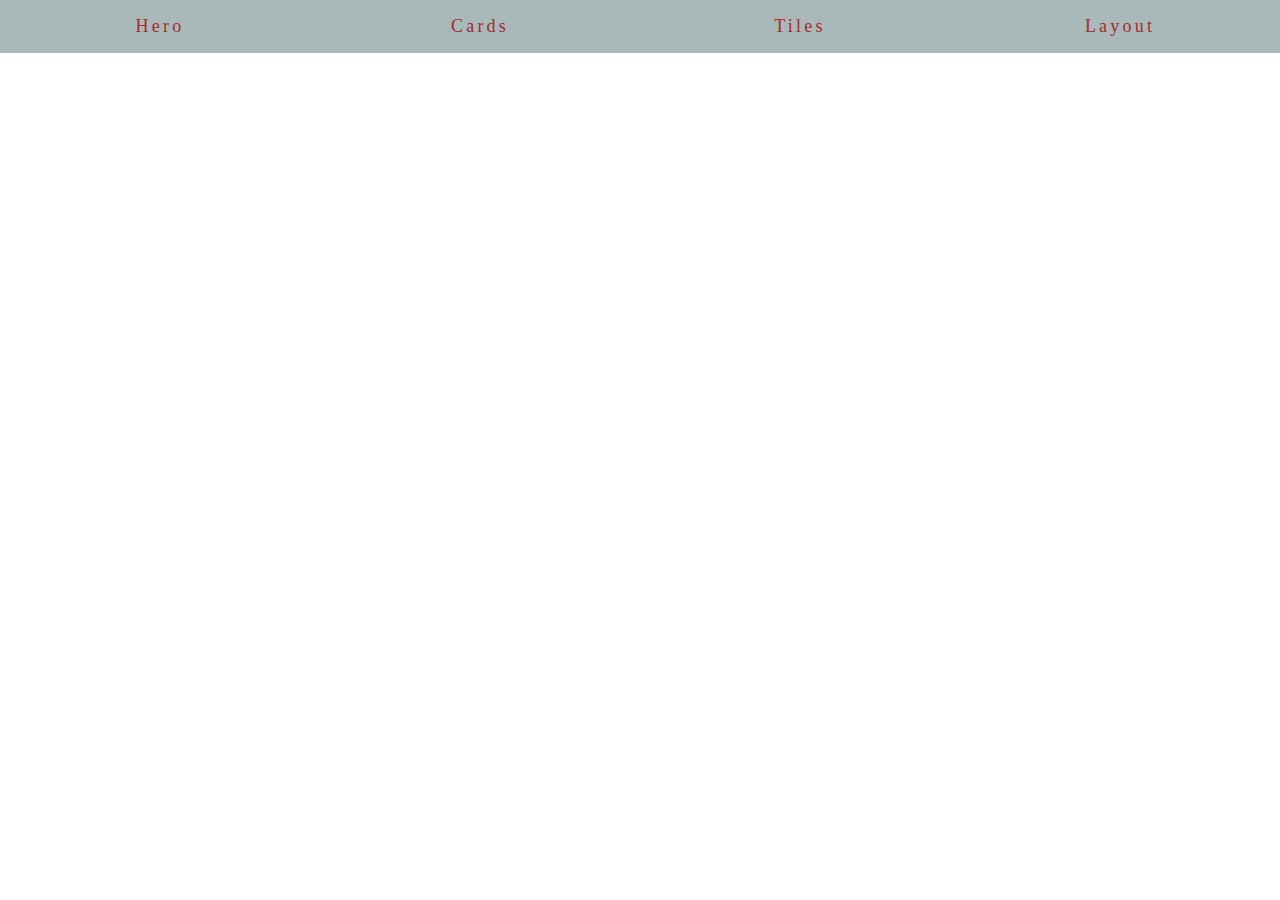
<file: index.html>
<!DOCTYPE html>
<html lang="en">
<head>
    <meta charset="UTF-8">
    <meta name="viewport" content="width=device-width, initial-scale=1.0">
    <title>CSS Grid</title>
    <link rel="stylesheet" href="https://cdnjs.cloudflare.com/ajax/libs/font-awesome/6.4.2/css/all.min.css" integrity="sha512-z3gLpd7yknf1YoNbCzqRKc4qyor8gaKU1qmn+CShxbuBusANI9QpRohGBreCFkKxLhei6S9CQXFEbbKuqLg0DA==" crossorigin="anonymous" referrerpolicy="no-referrer" />
    <link rel="stylesheet" href="./style.css">
    <link rel="preconnect" href="https://fonts.googleapis.com">
    <link rel="preconnect" href="https://fonts.gstatic.com" crossorigin>
    <link href="https://fonts.googleapis.com/css2?family=Fira+Code&display=swap" rel="stylesheet">
</head>
<body>
    <div class="container">
        <div class="box box-1"><a href="./hero.html">hero</a></div>
        <div class="box box-2"><a href="./cards.html">Cards</a></div>
        <div class="box box-3"><a href="./titles.html">tiles</a></div>
        <div class="box box-4"><a href="./Layout.html">Layout</a></div>
    </div>
</body>
</html>
</file>
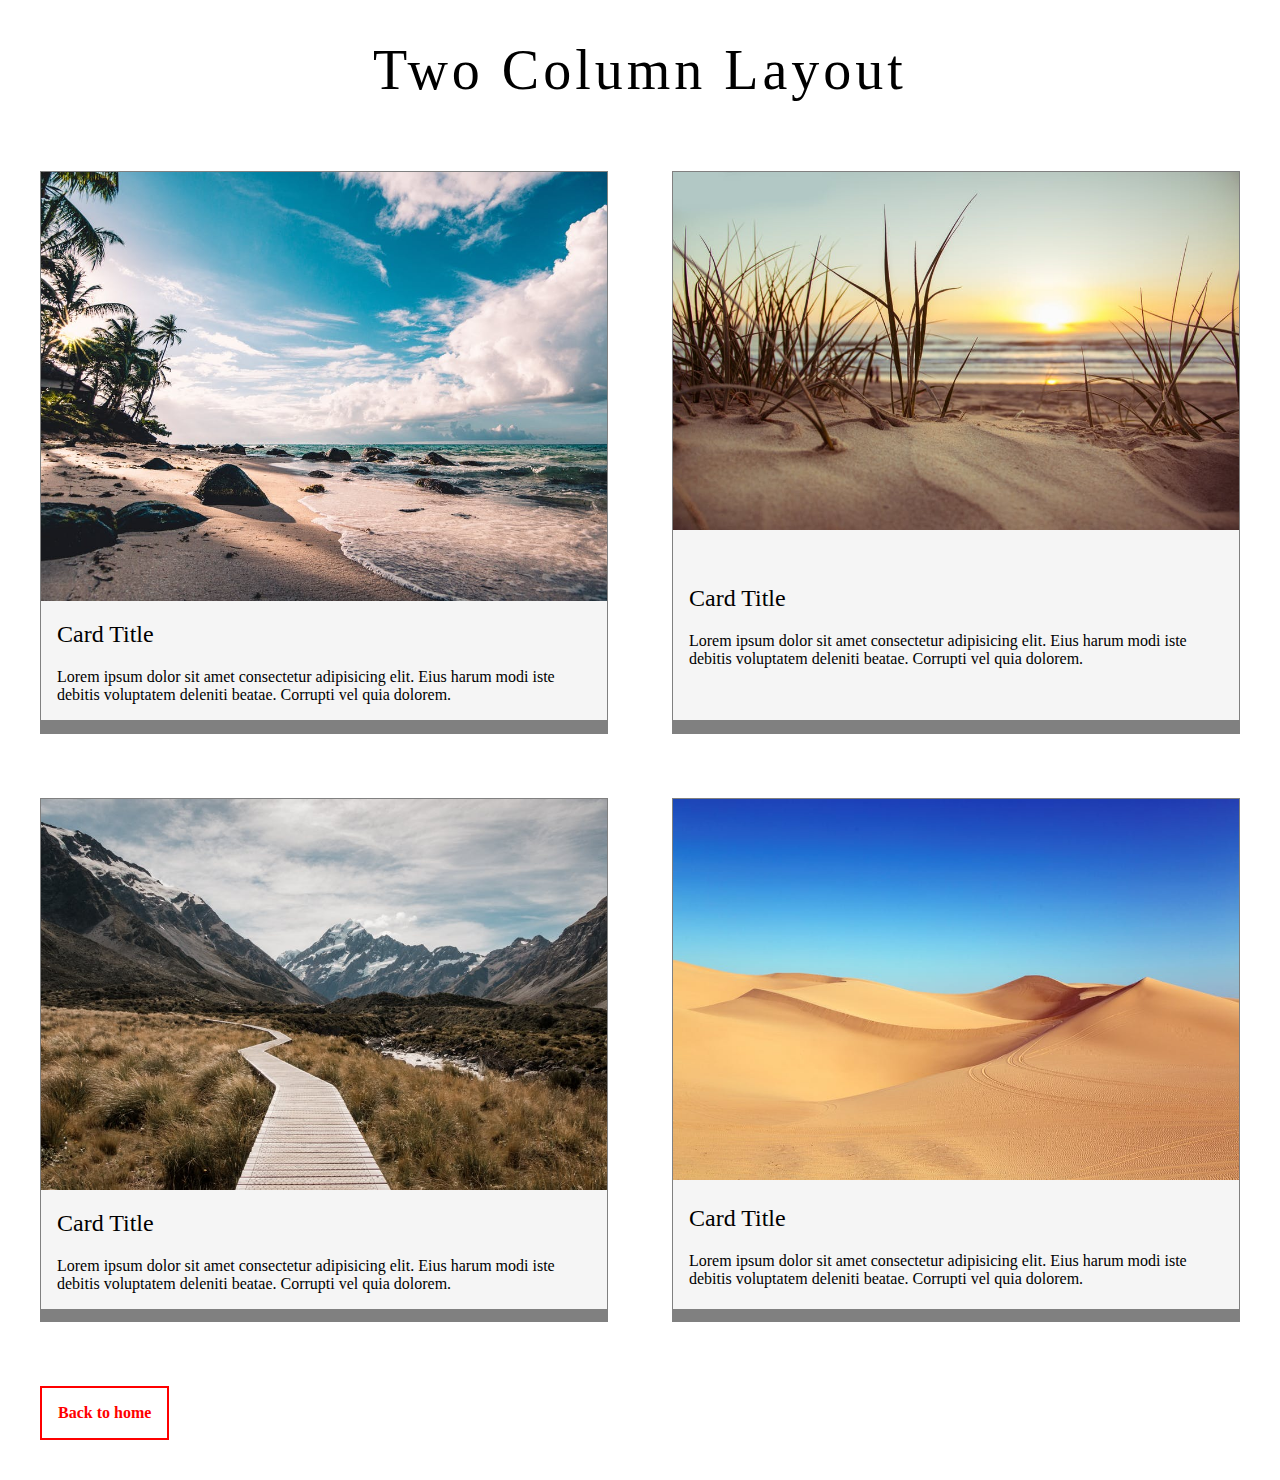
<file: cards.html>
<!DOCTYPE html>
<html lang="en">
<head>
    <meta charset="UTF-8">
    <meta name="viewport" content="width=device-width, initial-scale=1.0">
    <title>cards</title>
    <link rel="stylesheet" href="https://cdnjs.cloudflare.com/ajax/libs/font-awesome/6.4.2/css/all.min.css" integrity="sha512-z3gLpd7yknf1YoNbCzqRKc4qyor8gaKU1qmn+CShxbuBusANI9QpRohGBreCFkKxLhei6S9CQXFEbbKuqLg0DA==" crossorigin="anonymous" referrerpolicy="no-referrer" />
    <link rel="stylesheet" href="./cards-style.css">
</head>
<body>
    <h1>Two Column Layout</h1>
    <div class="container">
        <div class="box box-1">
            <div class="image">
                <img src="./images/image-1.jpeg" alt="">
            </div>
            <div class="info">
                <h2>Card Title</h2>
                <p>Lorem ipsum dolor sit amet consectetur adipisicing elit. Eius harum modi iste debitis voluptatem deleniti beatae. Corrupti vel quia dolorem.</p>
            </div>
            <div class="icon">
                <i class="fa-brands fa-twitter"></i>
                <i class="fa-brands fa-facebook"></i>
                <i class="fa-brands fa-squarespace"></i>
                <i class="fa-brands fa-linkedin"></i>
            </div>
        </div>
        <div class="box box-2">
            <div class="image">
                <img src="./images/image-2.jpeg" alt="">
            </div>
            <div class="info">
                <h2>Card Title</h2>
                <p>Lorem ipsum dolor sit amet consectetur adipisicing elit. Eius harum modi iste debitis voluptatem deleniti beatae. Corrupti vel quia dolorem.</p>
            </div>
            <div class="icon">
                <i class="fa-brands fa-twitter"></i>
                <i class="fa-brands fa-facebook"></i>
                <i class="fa-brands fa-squarespace"></i>
                <i class="fa-brands fa-linkedin"></i>
            </div>
        </div>
        <div class="box box-3">
            <div class="image">
                <img src="./images/image-3.jpeg" alt="">
            </div>
            <div class="info">
                <h2>Card Title</h2>
                <p>Lorem ipsum dolor sit amet consectetur adipisicing elit. Eius harum modi iste debitis voluptatem deleniti beatae. Corrupti vel quia dolorem.</p>
            </div>
            <div class="icon">
                <i class="fa-brands fa-twitter"></i>
                <i class="fa-brands fa-facebook"></i>
                <i class="fa-brands fa-squarespace"></i>
                <i class="fa-brands fa-linkedin"></i>
            </div>
        </div>
        <div class="box box-4">
            <div class="image">
                <img src="./images/image-4.jpeg" alt="">
            </div>
            <div class="info">
                <h2>Card Title</h2>
                <p>Lorem ipsum dolor sit amet consectetur adipisicing elit. Eius harum modi iste debitis voluptatem deleniti beatae. Corrupti vel quia dolorem.</p>
            </div>
            <div class="icon">
                <i class="fa-brands fa-twitter"></i>
                <i class="fa-brands fa-facebook"></i>
                <i class="fa-brands fa-squarespace"></i>
                <i class="fa-brands fa-linkedin"></i>
            </div>
        </div>
    </div>
    <a href="./index.html">Back to home</a>
</body>
</html>
</file>
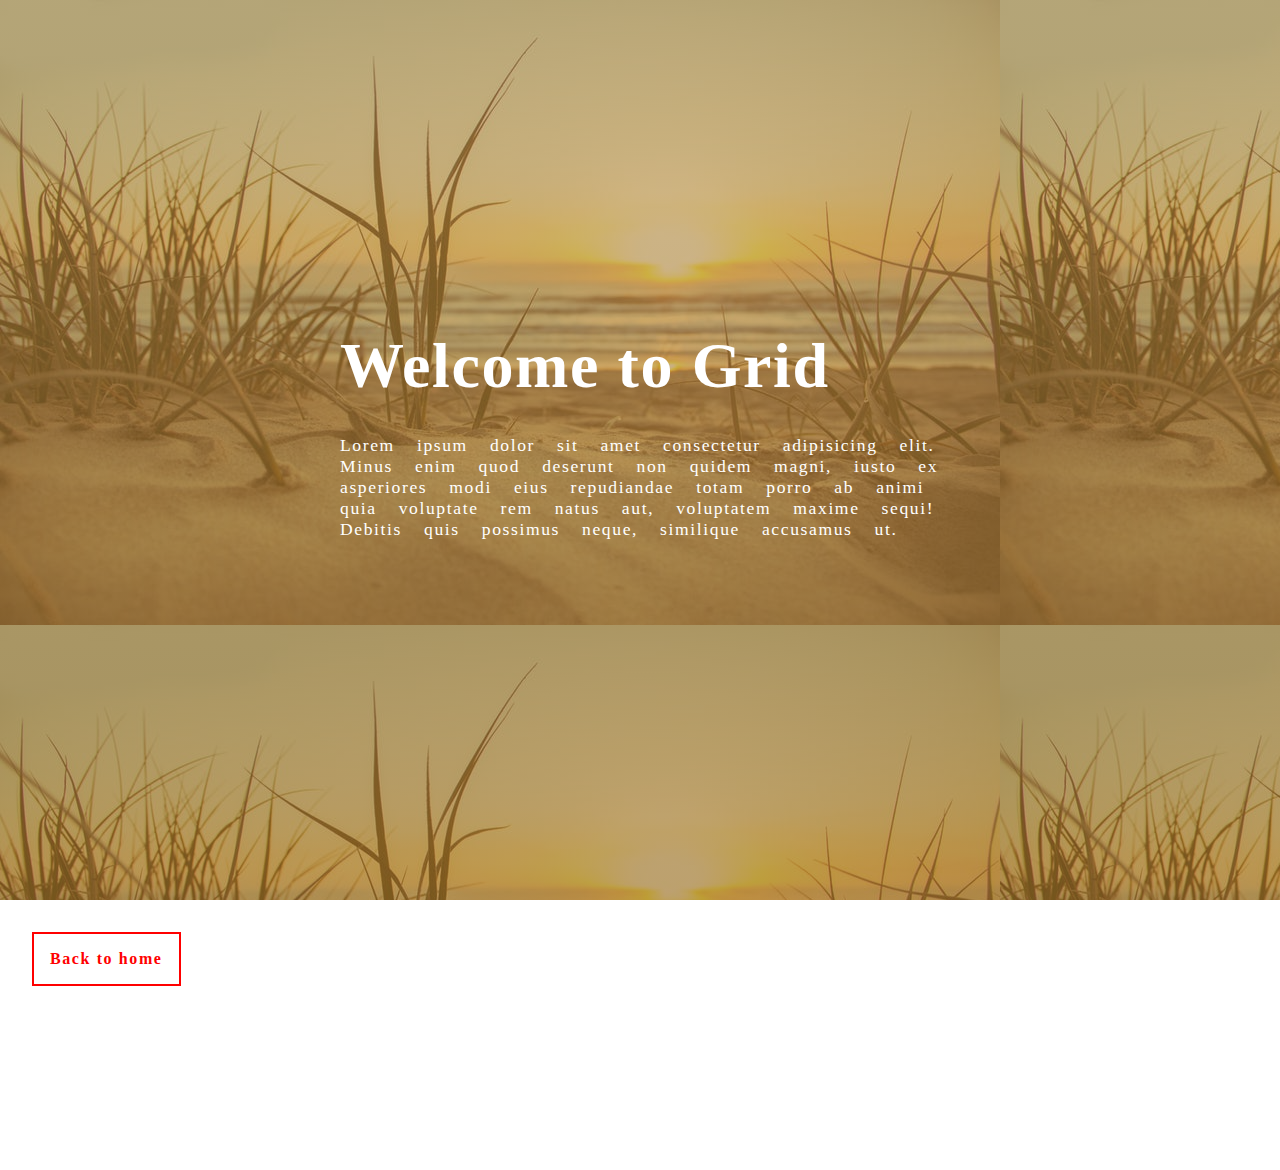
<file: hero.html>
<!DOCTYPE html>
<html lang="en">
<head>
    <meta charset="UTF-8">
    <meta name="viewport" content="width=device-width, initial-scale=1.0">
    <title>Hero</title>
    <link rel="stylesheet" href="hero-style.css">
</head>
<body>
    <div class="container">
        <div class="box">       
            <h1>Welcome to Grid</h1>
            <p>Lorem ipsum dolor sit amet consectetur adipisicing elit. Minus enim quod deserunt non quidem magni, iusto ex asperiores modi eius repudiandae totam porro ab animi quia voluptate rem natus aut, voluptatem maxime sequi! Debitis quis possimus neque, similique accusamus ut.
            </p>
        </div>
    </div>
    <div class="back">
        <a href="./index.html">Back to home</a>
    </div>
</body>
</html>
</file>
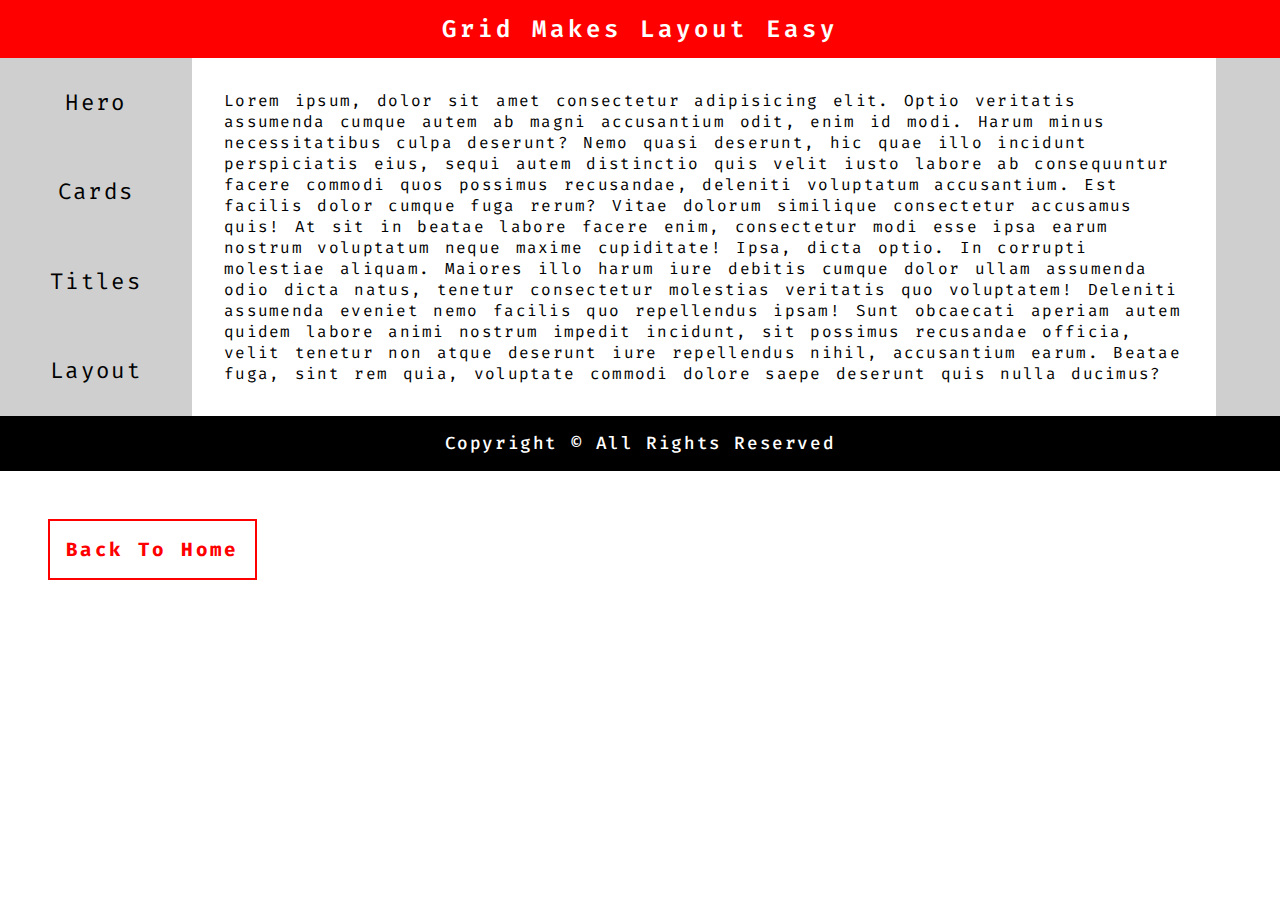
<file: Layout.html>
<!DOCTYPE html>
<html lang="en">
<head>
    <meta charset="UTF-8">
    <meta name="viewport" content="width=device-width, initial-scale=1.0">
    <title>Layout</title>
    <link rel="stylesheet" href="./layout-style.css">
    <link rel="stylesheet" href="https://cdnjs.cloudflare.com/ajax/libs/font-awesome/6.4.2/css/all.min.css" integrity="sha512-z3gLpd7yknf1YoNbCzqRKc4qyor8gaKU1qmn+CShxbuBusANI9QpRohGBreCFkKxLhei6S9CQXFEbbKuqLg0DA==" crossorigin="anonymous" referrerpolicy="no-referrer" />
    <link rel="preconnect" href="https://fonts.googleapis.com">
    <link rel="preconnect" href="https://fonts.gstatic.com" crossorigin>
    <link href="https://fonts.googleapis.com/css2?family=Fira+Code&display=swap" rel="stylesheet">
</head>
<body>
    <div class="container">
        <div class="heading">
            <h2>Grid Makes Layout Easy</h2>
        </div>
        <div class="hero">
            <div class="links">
                <div class="link">
                    <a href="./hero.html">hero</a>
                </div>
                <div class="link">
                    <a href="./cards.html">Cards</a>
                </div>
                <div class="link">
                    <a href="./titles.html">titles</a>
                </div>
                <div class="link">
                    <a href="./Layout.html">Layout</a>
                </div>
            </div>
            <div class="para">
                <p>Lorem ipsum, dolor sit amet consectetur adipisicing elit. Optio veritatis assumenda cumque autem ab magni accusantium odit, enim id modi. Harum minus necessitatibus culpa deserunt? Nemo quasi deserunt, hic quae illo incidunt perspiciatis eius, sequi autem distinctio quis velit iusto labore ab consequuntur facere commodi quos possimus recusandae, deleniti voluptatum accusantium. Est facilis dolor cumque fuga rerum? Vitae dolorum similique consectetur accusamus quis! At sit in beatae labore facere enim, consectetur modi esse ipsa earum nostrum voluptatum neque maxime cupiditate! Ipsa, dicta optio. In corrupti molestiae aliquam. Maiores illo harum iure debitis cumque dolor ullam assumenda odio dicta natus, tenetur consectetur molestias veritatis quo voluptatem! Deleniti assumenda eveniet nemo facilis quo repellendus ipsam! Sunt obcaecati aperiam autem quidem labore animi nostrum impedit incidunt, sit possimus recusandae officia, velit tenetur non atque deserunt iure repellendus nihil, accusantium earum. Beatae fuga, sint rem quia, voluptate commodi dolore saepe deserunt quis nulla ducimus?</p>
            </div>
            <div class="icon">
                <i class="fa-brands fa-twitter"></i>
                <i class="fa-brands fa-facebook"></i>
                <i class="fa-brands fa-squarespace"></i>
                <i class="fa-brands fa-linkedin"></i>
            </div>
        </div>
        <div class="footer">
            <p>Copyright © All Rights Reserved</p>
        </div>
    </div>
    <a href="./index.html" class="btn">Back to Home</a>
</body>
</html>
</file>
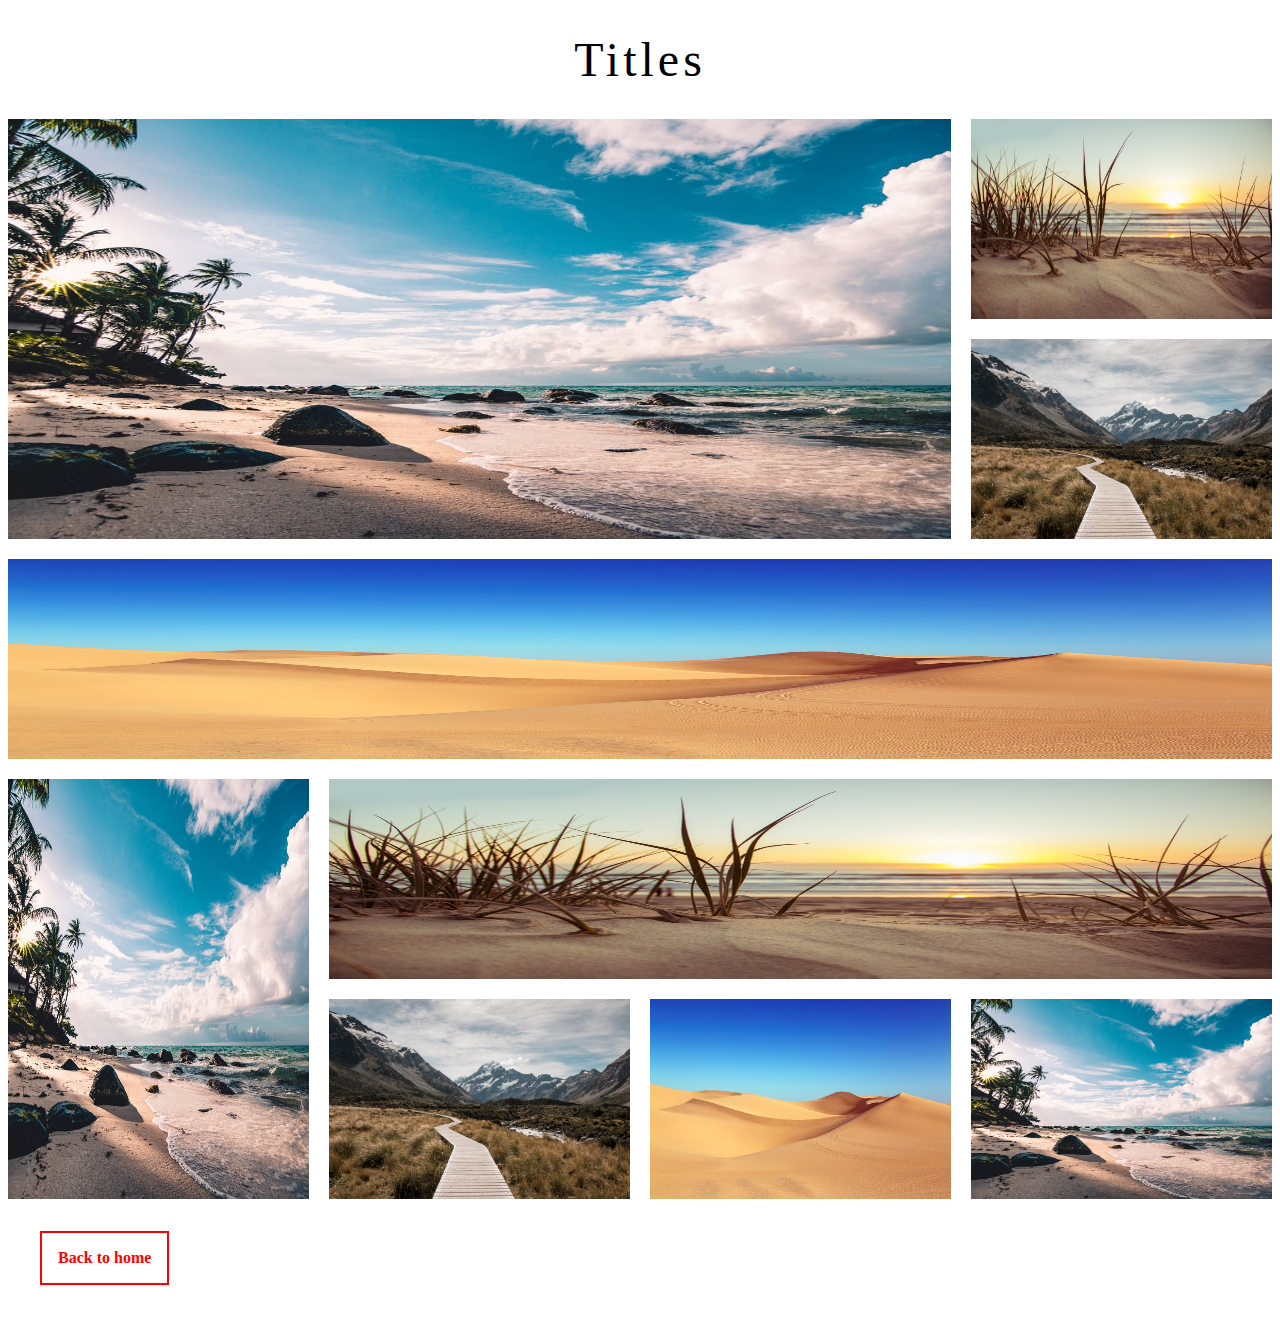
<file: titles.html>
<!DOCTYPE html>
<html lang="en">
<head>
    <meta charset="UTF-8">
    <meta name="viewport" content="width=device-width, initial-scale=1.0">
    <title>Titles</title>
    <link rel="stylesheet" href="./titles-style.css">
</head>
<body>
    <h1>Titles</h1>
    <div class="container">
        <div class="box box-1">
            <img src="./images/image-1.jpeg" alt="">
        </div>
        <div class="box box-2">
            <img src="./images/image-2.jpeg" alt="">
        </div>
        <div class="box box-3">
            <img src="./images/image-3.jpeg" alt="">
        </div>
        <div class="box box-4">
            <img src="./images/image-4.jpeg" alt="">
        </div>
        <div class="box box-5">
            <img src="./images/image-1.jpeg" alt="">
        </div>
        <div class="box box-6">
            <img src="./images/image-2.jpeg" alt="">
        </div>
        <div class="box box-7">
            <img src="./images/image-3.jpeg" alt="">
        </div>
        <div class="box box-8">
            <img src="./images/image-4.jpeg" alt="">
        </div>
        <div class="box box-9">
            <img src="./images/image-1.jpeg" alt="">
        </div>
    </div>
    <a href="./index.html">Back to home</a>
</body>
</html>
</file>
<file: style.css>
* 
{
    margin: 0;
}
a 
{
    text-decoration: none;
    text-transform: capitalize;
    font-size: large;
    color: brown;
}
a:hover 
{
    color: black;
}
.box 
{
    width: 100%;
    background: rgb(169, 185, 185);
    padding: 1rem 2rem;
    letter-spacing: 0.20rem;
}

@media screen and (min-width:1120px)
{
    .box
    {
        padding-left: 0px;
        text-align: center;
    }
    .container 
    {
        display: grid;
        grid-template-columns: repeat(4,1fr);
        justify-content: space-between;
    }
}
</file>
<file: cards-style.css>
img 
{
    width: 100%;
    height: 100%;
    object-fit:fill;
}

h1
{
    text-align: center;
    font-size: 3.5rem;
    font-weight: 500;
    letter-spacing: 0.25rem;
}

.container 
{
    display: grid;
    grid-template-columns: 1fr;
    gap: 5vw;
    padding: 2rem;
}

.box 
{
    border: 1px solid grey;
    box-sizing: border-box;
    box-shadow: 2px solid black;
    display: grid;
    align-content: space-between;
    background: whitesmoke;
}


.icon 
{
    font-size: 1.4rem;
    padding: 0.4rem 0;
    display: grid;
    grid-template-columns: repeat(4,1fr);
    justify-content: space-around;
    background: gray;
    color: rgb(122, 24, 24);
}

i 
{
    text-align: center;
}

.info 
{
    padding: 0 1rem;
}
h2 
{
    font-weight: 500;
}

a{
    color: red;
    display: inline-block;
    margin: 2rem;
    padding: 1rem;
    text-decoration: none;
    border: 2px solid red;
    font-weight: 700;
}

a:hover 
{
    color: white;
    background: red;
}



@media screen and (min-width: 810px) 
{
    .container 
    {
        display: grid;
        grid-template-columns: repeat(2,1fr);
    }
}
</file>
<file: hero-style.css>
*
{
    letter-spacing: 0.10rem;
    color: white;
    margin: 0;
}

body 
{
    background: linear-gradient(rgba(182, 142, 68, 0.6),rgba(152, 111, 36, 0.7)), url(./images/image-2.jpeg) fixed; 
}

.container
{
    height: 100vh;
    display: grid;
    align-content: center;
    justify-content: center;
}
h1
{
    font-size: 4rem;
    padding: 0;
    margin: 0;
    padding: 0rem 2rem;
}
p
{
    max-width: 600px;
    padding: 2rem;
    word-spacing: 1rem;
    font-size: 1.1rem;
}

.back
{
    height: 30vh;
    background: white;
}

a{
    color: red;
    display: inline-block;
    margin: 2rem;
    padding: 1rem;
    text-decoration: none;
    border: 2px solid red;
    font-weight: 700;
}

a:hover 
{
    color: white;
    background: red;
}

@media screen and (max-width: 700px) {
    body 
    {
        background: orange;
    }

    .container 
    {
        padding: 1rem;
    }

    h1 
    {
        font-size: 3.5rem;
    }
    p
    {
        font-size: 0.87rem;
    }
}
</file>
<file: layout-style.css>
*
{
    margin: 0;

}
body 
{
    font-family: 'Fira Code', monospace;
}
h2
{
    font-weight: 600;
    letter-spacing: 0.25rem;
}
a
{
    text-decoration: none;
    text-transform: capitalize;
    font-size: 1.4rem;
    color: black;
    letter-spacing: 0.15rem;
}
a:hover 
{
    color: rgb(235, 239, 234);
}
.link
{
    background: rgb(207, 207, 207);
    padding: 1rem 1rem;
}
.links 
{
    display: grid;
    grid-template-columns: 1fr;
    background: rgb(207, 207, 207);
}
.para 
{
    padding: 2rem;
    letter-spacing: 0.08rem;
    word-spacing: 0.20rem;
}
.heading 
{
    background: red;
    text-align: center;
    color: white;
    padding: 0.8rem 0rem;
}
.icon 
{
    display: grid;
    grid-template-columns: 1fr 1fr 1fr 1fr;
    text-align: center;
    font-size: 1.6rem;
    color: whitesmoke;
    background: red;
    padding: 0.8rem;
}
.footer 
{
    background: black;
    color: white;
    padding: 1rem;
    text-align: center;
    font-size: 1.1rem;
    font-weight: 500;
    letter-spacing: 0.10rem;
}
.btn{
    color: red;
    display: inline-block;
    margin: 3rem;
    padding: 1rem;
    text-decoration: none;
    border: 2px solid red;
    font-weight: 700;
    font-size: 1.2rem;
}

.btn:hover 
{
    color: white;
    background: red;
}

@media screen and (min-width: 810px)
{
    .links 
    {
        grid-template-columns: 1fr 1fr 1fr 1fr;
        font-size: 1rem;
        text-align: center;
    }
}

@media screen and (min-width: 990px)
{
    .hero 
    {
        display: grid;
        grid-template-columns: 15vw 80vw auto;
    }
    .links 
    {
        display: grid;
        grid-template-columns: 1fr;
        align-content: space-around;
    }
    .icon
    {
        display: grid;
        grid-template-columns: 1fr;
        padding: 0;
        background:  rgb(207, 207, 207);
        align-content: space-around;
    }
}
</file>
<file: titles-style.css>
.container 
{
    display: grid;
    grid-template-columns: 1fr;
}

img 
{
    width: 100%;
    height: 100%;
    object-fit: fill;
}

.box 
{
    padding: 1rem;
}

a{
    color: red;
    display: inline-block;
    margin: 2rem;
    padding: 1rem;
    text-decoration: none;
    border: 2px solid red;
    font-weight: 700;
}

a:hover 
{
    color: white;
    background: red;
}


@media screen and (min-width: 750px)
{
    .container
    {
        grid-template-columns: 1fr 1fr;
    }
}

@media screen and (min-width: 800px)
{
    .container
    {
        grid-template-columns: 1fr 1fr 1fr;
    }
}

h1
{
    text-align: center;
    font-weight: 500;
    font-size: 3rem;
    letter-spacing: 0.25rem;
}

@media screen and (min-width: 900px) 
{
    img 
    {
        width: 100%;
        height: 100%;
        object-fit: fill;
    }
    .box 
    {
        padding: 0;
    }
    .container
    {
        grid-template-columns: 1fr 1fr 1fr 1fr;
        grid-template-rows: repeat(5,200px);
        grid-template-areas: 
        "a a a b"
        "a a a c"
        "d d d d"
        "e f f f"
        "e g h i";
        gap: 20px;
    }
    .box-1
    {
        grid-area: a;
    }
    .box-2
    {
        grid-area: b;
    }
    .box-3 
    {
        grid-area: c;
    }
    .box-4 
    {
        grid-area: d;
    }
    .box-5 
    {
        grid-area: e;
    }
    .box-6 
    {
        grid-area: f;
    }
    .box-7 
    {
        grid-area: g;
    }
    .box-8 
    {
        grid-area: h;
    }
    .box-9 
    {
        grid-area: i;
    }
}
</file>
